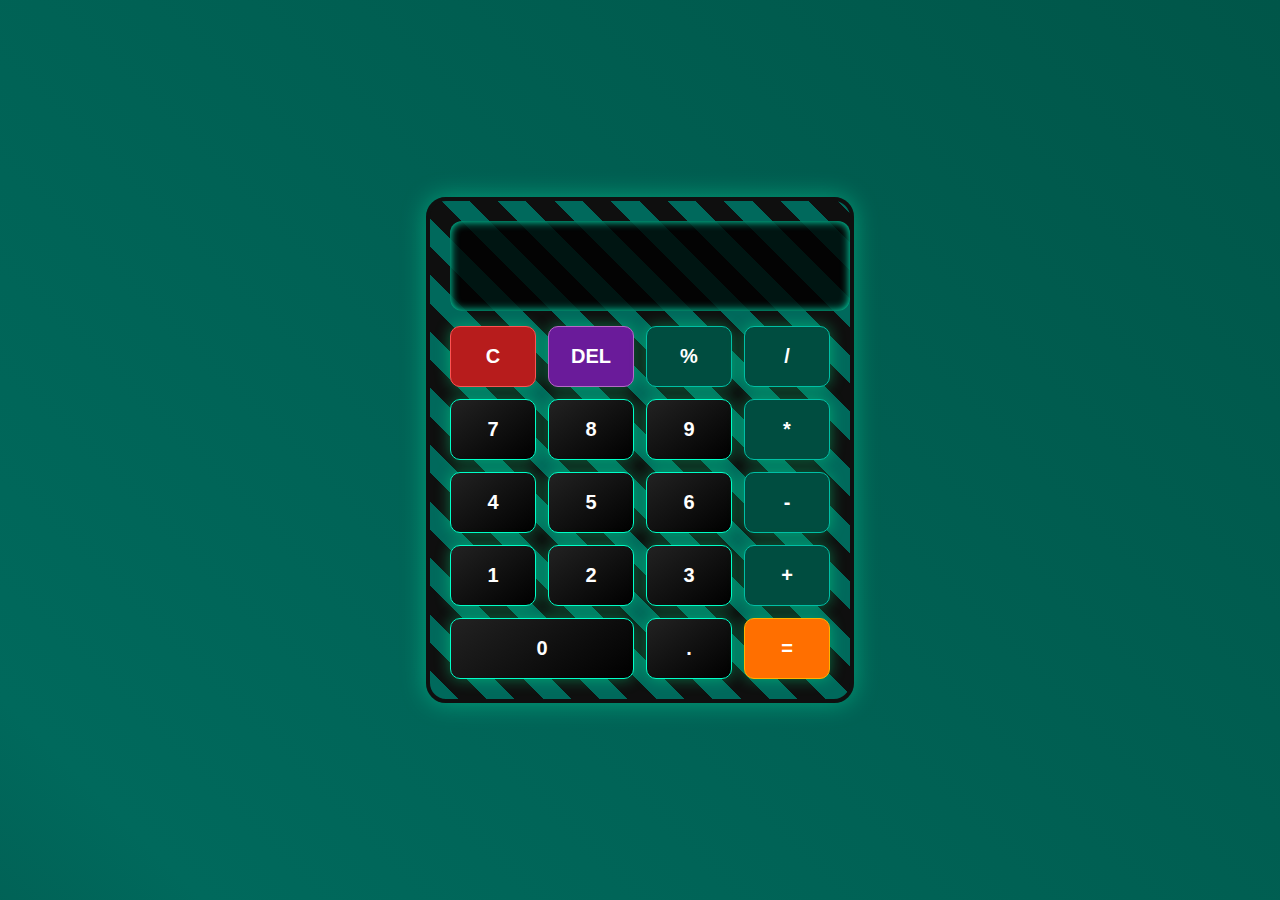
<file: malay/index.html>
<!DOCTYPE html>
<html lang="en">
<head>
<meta charset="UTF-8">
<meta name="viewport" content="width=device-width, initial-scale=1.0">
<title>Demon Slayer Calculator</title>

<style>
    /* 🔥 Demon Slayer Animated Background */
    body {
        margin: 0;
        height: 100vh;
        display: flex;
        justify-content: center;
        align-items: center;
        font-family: "Poppins", sans-serif;
        background: linear-gradient(45deg, #0f0f0f, #00695c, #004d40, #1a1a1a);
        background-size: 400% 400%;
        animation: slayerBG 10s ease infinite;
    }

    @keyframes slayerBG {
        0% { background-position: 0% 50%; }
        50% { background-position: 100% 50%; }
        100% { background-position: 0% 50%; }
    }

    /* 🟩 Tanjiro Checkerboard Style Frame */
    .calculator {
        width: 90%;
        max-width: 380px;
        padding: 20px;
        border-radius: 20px;
        background: repeating-linear-gradient(
            45deg,
            #00695c 0,
            #00695c 20px,
            #0f0f0f 20px,
            #0f0f0f 40px
        );
        box-shadow: 0 0 25px rgba(0, 255, 180, 0.4);
        border: 4px solid #0f0f0f;
    }

    /* Display */
    #display {
        width: 100%;
        height: 70px;
        font-size: 32px;
        border: none;
        border-radius: 12px;
        padding: 10px;
        text-align: right;
        background: rgba(0, 0, 0, 0.8);
        color: #00ffc8;
        font-weight: bold;
        box-shadow: inset 0 0 10px #00ffc8;
    }

    /* Buttons Grid */
    .buttons {
        display: grid;
        grid-template-columns: repeat(4, 1fr);
        gap: 12px;
        margin-top: 15px;
    }

    /* 🗡 Katana Button Style */
    button {
        padding: 18px;
        font-size: 20px;
        border: none;
        border-radius: 10px;
        cursor: pointer;
        font-weight: bold;
        color: white;
        background: linear-gradient(145deg, #222, #000);
        box-shadow: 0 0 15px rgba(0, 255, 150, 0.4);
        border: 1px solid #00ffc8;
        transition: 0.2s;
    }

    button:hover {
        transform: scale(1.1);
        background: #00a884;
        color: black;
        box-shadow: 0 0 20px #00ffc8;
    }

    /* Button Colors Inspired by Characters */
    .clr { background: #b71c1c; border-color: #ff5252; }   /* Akaza Red */
    .del { background: #6a1b9a; border-color: #ba68c8; }  /* Shinobu Purple */
    .op  { background: #004d40; border-color: #00bfa5; }  /* Tanjiro Green */
    .eq  { background: #ff6f00; border-color: #ffb300; }  /* Flame Hashira */

    .zero {
        grid-column: span 2;
    }

    /* Mobile Responsive */
    @media (max-width: 480px) {
        #display { height: 60px; font-size: 24px }
        button { padding: 15px; font-size: 18px }
    }
</style>
</head>

<body>

<div class="calculator">
    <input id="display" type="text" disabled>

    <div class="buttons">
        <button class="clr" onclick="clearDisplay()">C</button>
        <button class="del" onclick="delChar()">DEL</button>
        <button class="op" onclick="append('%')">%</button>
        <button class="op" onclick="append('/')">/</button>

        <button onclick="append('7')">7</button>
        <button onclick="append('8')">8</button>
        <button onclick="append('9')">9</button>
        <button class="op" onclick="append('*')">*</button>

        <button onclick="append('4')">4</button>
        <button onclick="append('5')">5</button>
        <button onclick="append('6')">6</button>
        <button class="op" onclick="append('-')">-</button>

        <button onclick="append('1')">1</button>
        <button onclick="append('2')">2</button>
        <button onclick="append('3')">3</button>
        <button class="op" onclick="append('+')">+</button>

        <button class="zero" onclick="append('0')">0</button>
        <button onclick="append('.')">.</button>
        <button class="eq" onclick="calculate()">=</button>
    </div>
</div>

<script>
let display = document.getElementById("display");

function append(value) {
    display.value += value;
}

function clearDisplay() {
    display.value = "";
}

function delChar() {
    display.value = display.value.slice(0, -1);
}

function calculate() {
    try { display.value = eval(display.value); }
    catch { display.value = "Error"; }
}
</script>

</body>
</html>
</file>
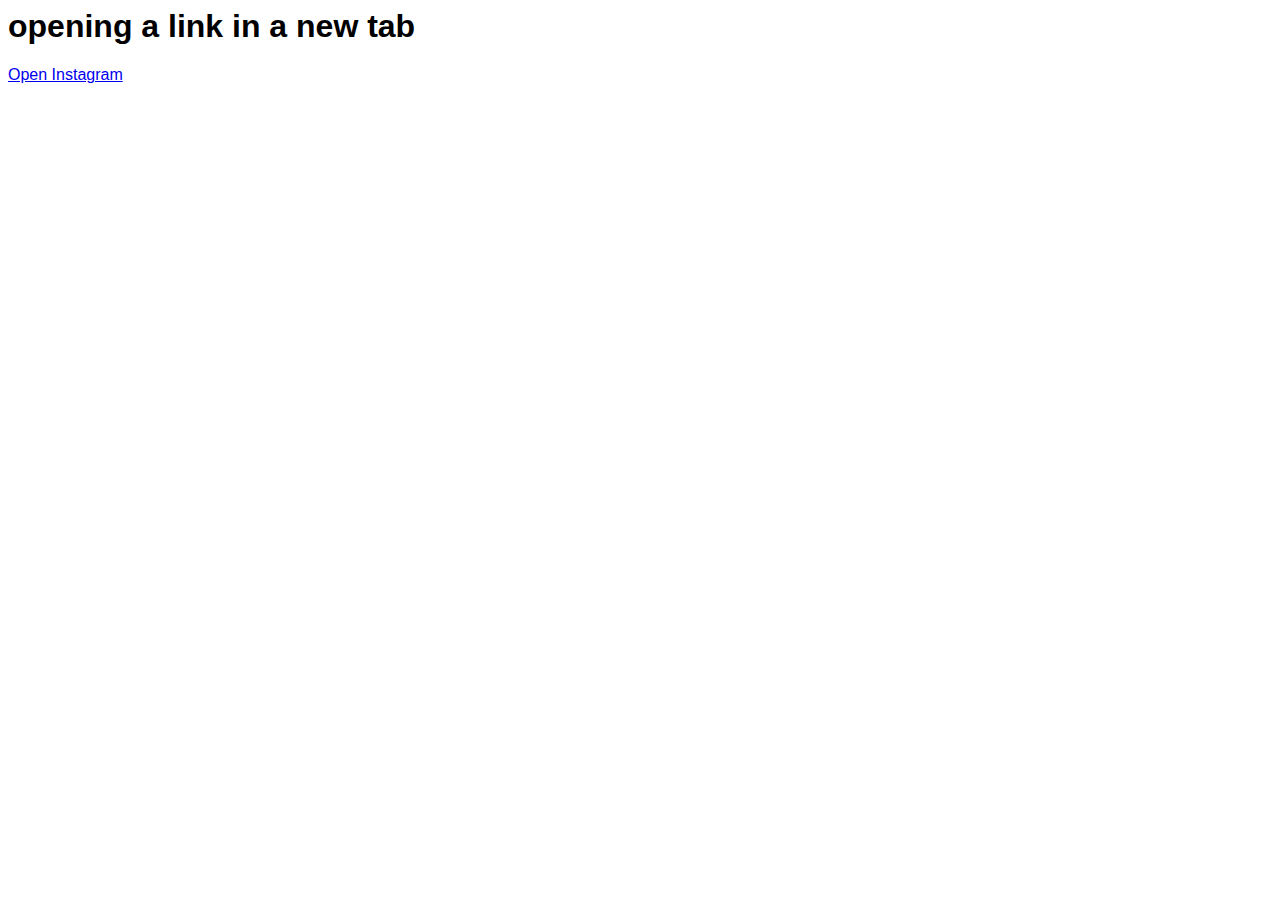
<file: program 5/5.1.html>
<html>

<head>

    <title>Document</title>
    
</head>

<body style="font-family: Arial;">
    <h1> opening a link in a new tab</h1>

    <a href="https://www.instagram.com/" target="_blank"> Open Instagram </a>

</body>


</html>
</file>
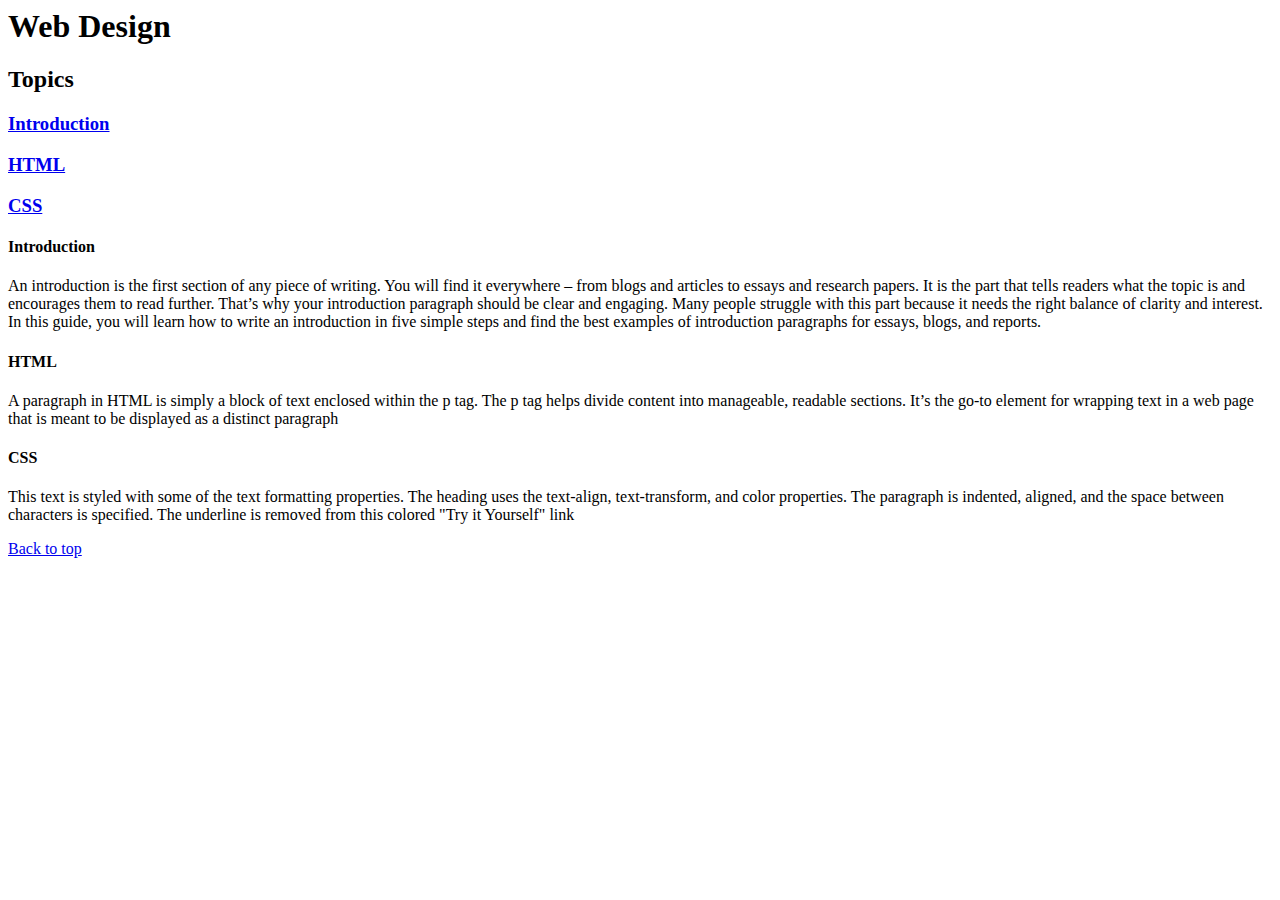
<file: program 5/5.2.html>
<html>
<head>
<title>web</title>

<body>
<h1 id="top">Web Design </h1>
<h2> Topics </h2>
<h3><a href=" #1 ">Introduction </a></h3>
<h3><a href=" #2 "> HTML </a></h3>
<h3><a href=" #3 "> CSS </a></h3>
<Section id="1">
<h4> Introduction </h4>
<p>An introduction is the first section of any piece of writing. You will find it everywhere – from blogs and articles to essays and research papers. It is the part that tells readers what the topic is and encourages them to read further. That’s why your introduction paragraph should be clear and engaging. Many people struggle with this part because it needs the right balance of clarity and interest. In this guide, you will learn how to write an introduction in five simple steps and find the best examples of introduction paragraphs for essays, blogs, and reports. </p>
</section>
<section id="2">
<h4> HTML </h4>
<p> A paragraph in HTML is simply a block of text enclosed within the p tag. The p tag helps divide content into manageable, readable sections. It’s the go-to element for wrapping text in a web page that is meant to be displayed as a distinct paragraph </p>
</section>
<section id="3">
<h4> CSS </h4>
<p>This text is styled with some of the text formatting properties. The heading uses the text-align, text-transform, and color properties. The paragraph is indented, aligned, and the space between characters is specified. The underline is removed from this colored "Try it Yourself" link</p>
</section> 
</p>
<a href="#top"> Back to top</a>
</body>
</html>
</file>
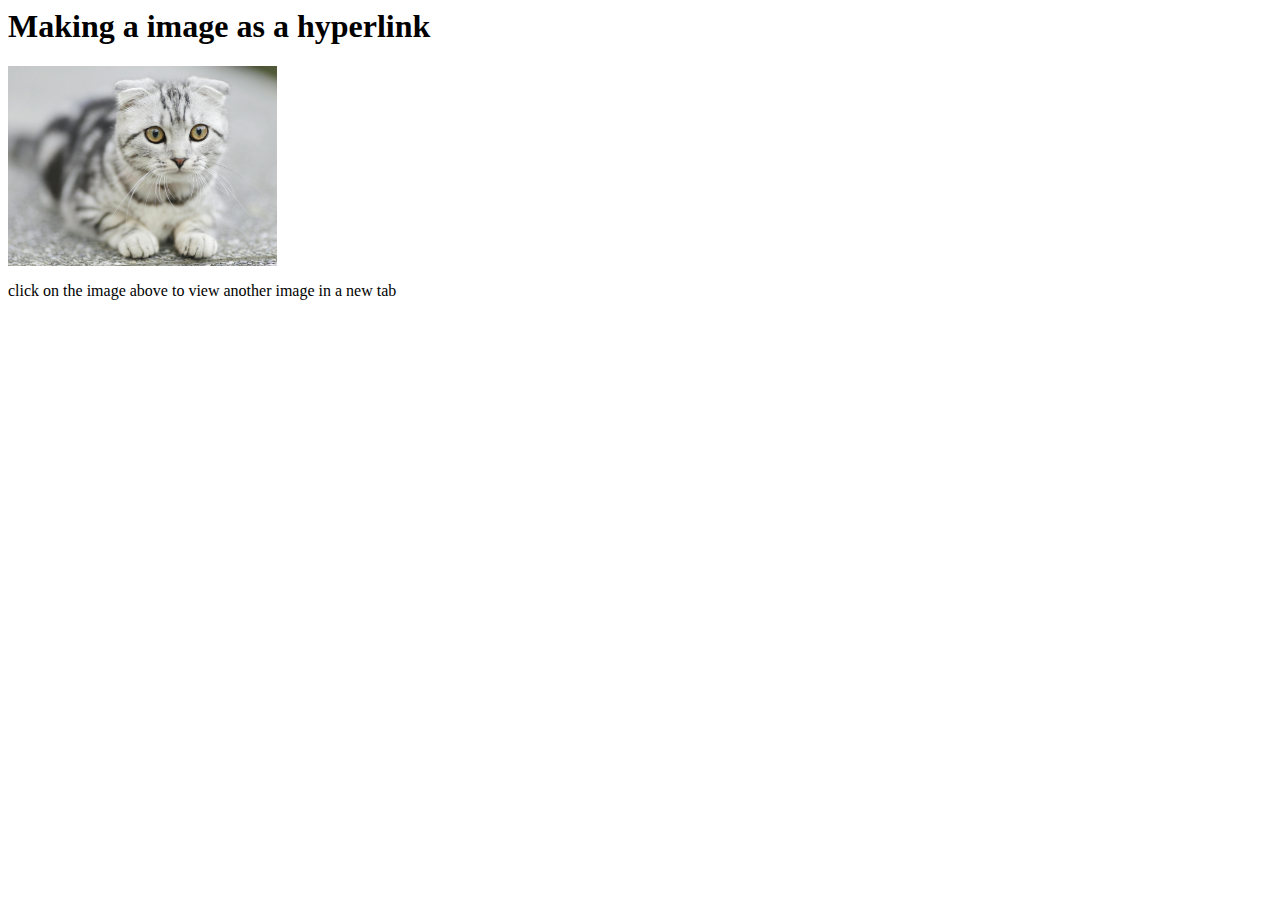
<file: program 5/5.3.html>
<html>
<head>

    <title>Document</title>
</head>

<body>
    <h1> Making a image as a hyperlink</h1>
    <a href="cat 2.jpg" target="_blank"  >
        <img src="cat image.jpg" height="200px" alt="img"></a>

    <p> click on the image above to view another image in a new tab </p>
</body>


</html>
</file>
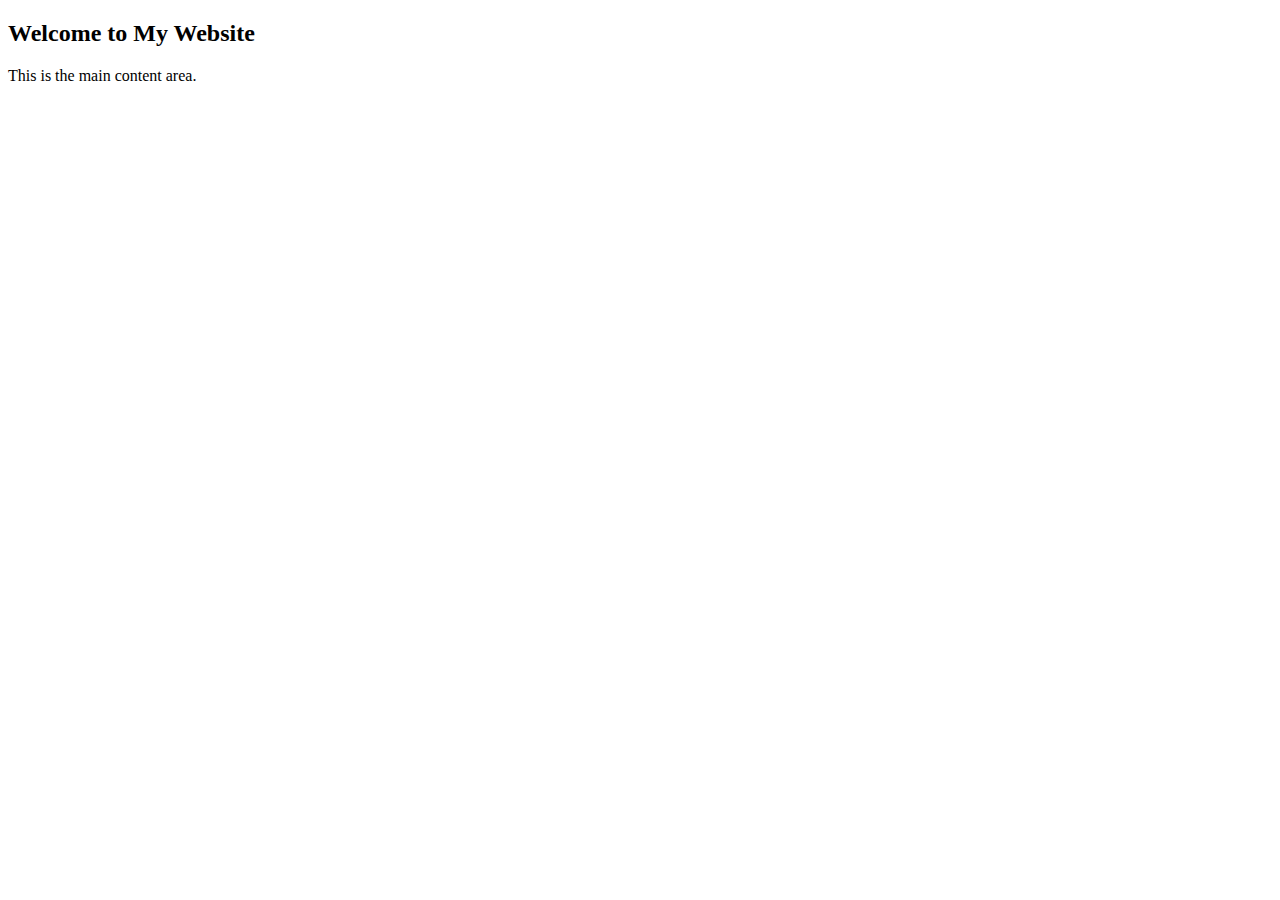
<file: program 6/content.html>
<!DOCTYPE html>
<html>
<head>
    <title>Content</title>
</head>
<body style="background-color: #ffffff;">
    <h2>Welcome to My Website</h2>
    <p>This is the main content area.</p>
</body>
</html>
</file>
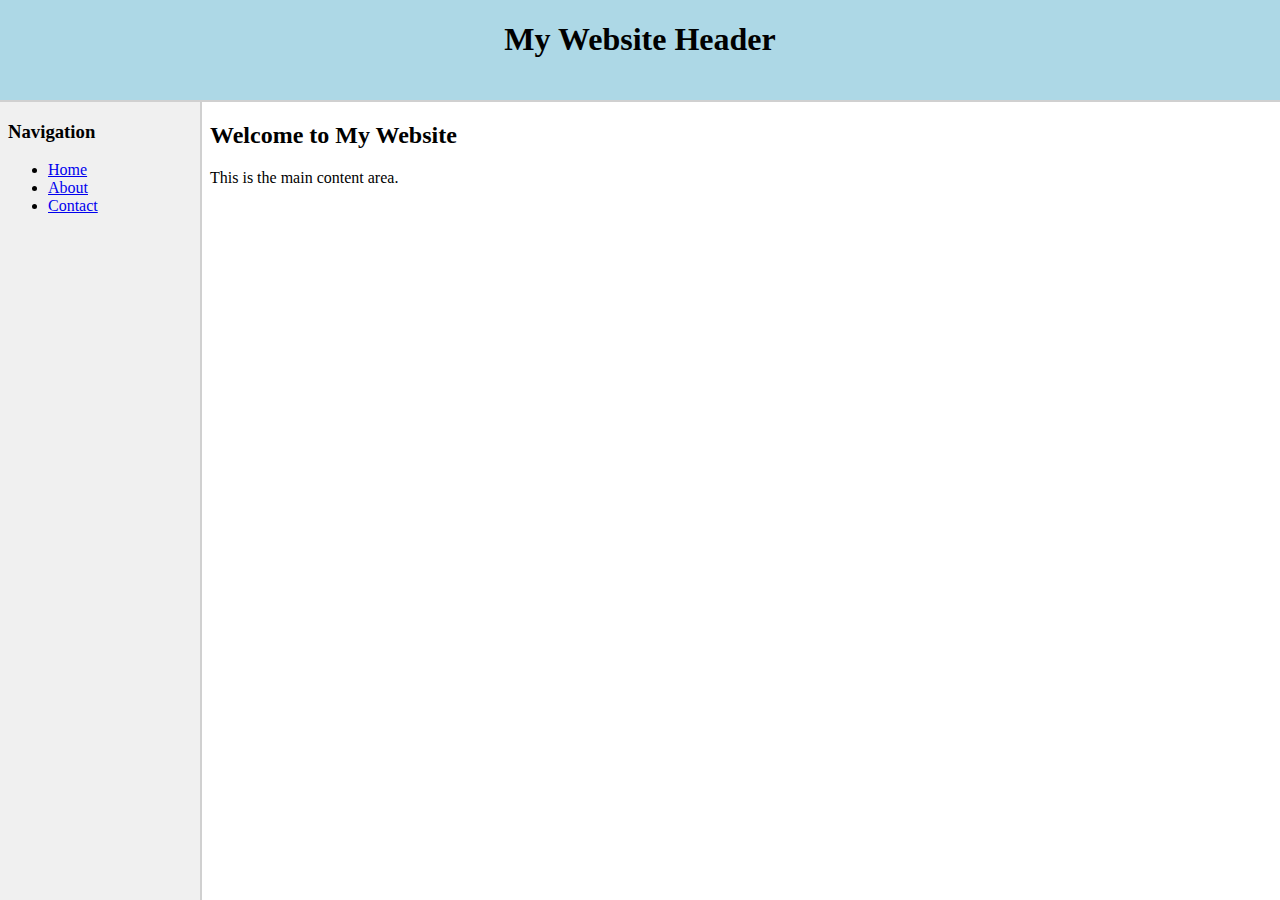
<file: program 6/frameset.html>
<html>
<head>
    <title>Frameset Example - Header, Navigation, Content</title>
</head>

<frameset rows="100px, *" border="2">
    <frame src="header.html" name="headerFrame" scrolling="no" noresize>
    <frameset cols="200px, *">
        <frame src="navigation.html" name="navFrame">
        <frame src="content.html" name="contentFrame">
    </frameset>
</frameset>

<noframes>
    <body>
        <p>This page requires a browser that supports frames.</p>
    </body>
</noframes>

</html>
</file>
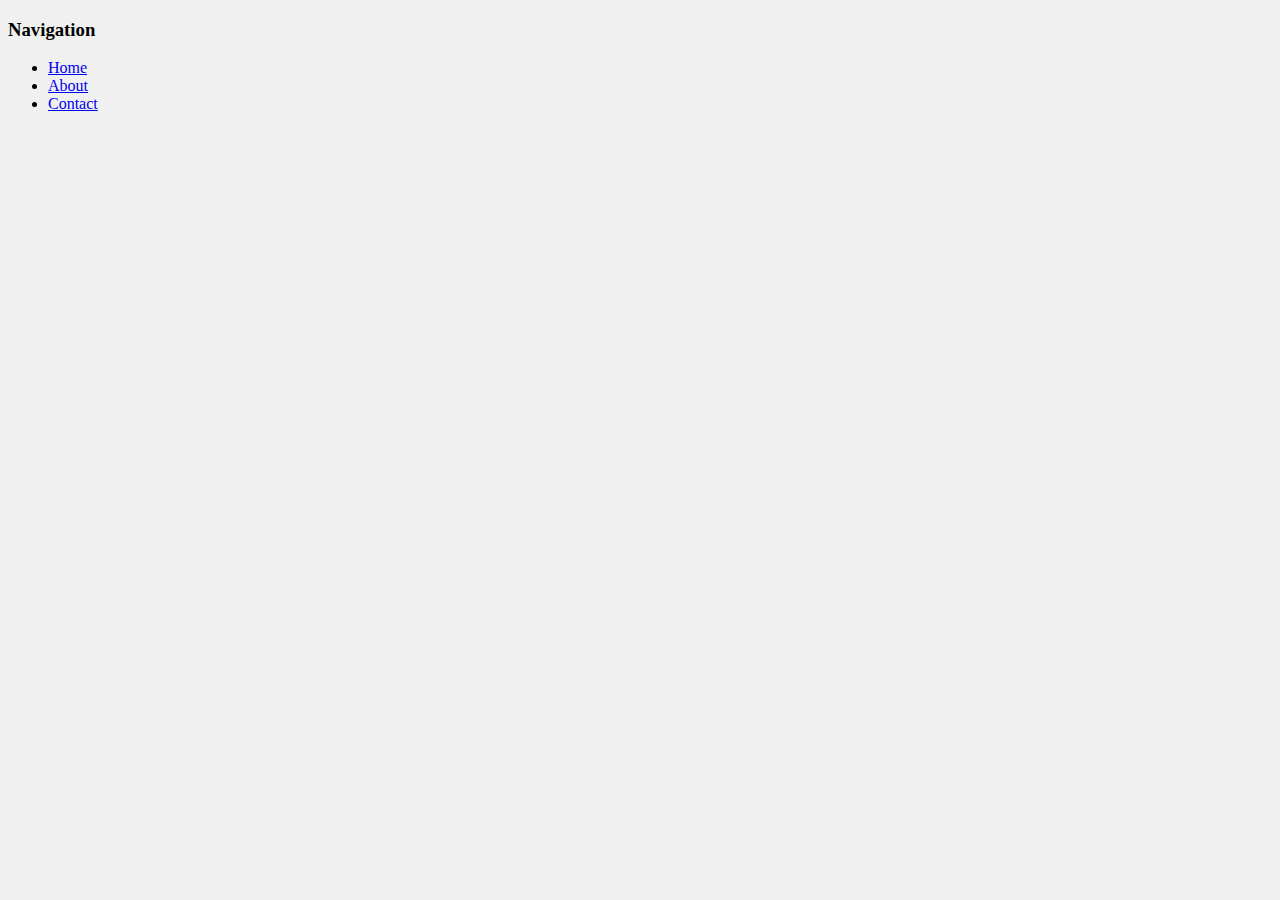
<file: program 6/navigation.html>
<!DOCTYPE html>
<html>
<head>
    <title>Navigation</title>
</head>
<body style="background-color: #f0f0f0;">
    <h3>Navigation</h3>
    <ul>
        <li><a href="content.html" target="contentFrame">Home</a></li>
        <li><a href="about.html" target="contentFrame">About</a></li>
        <li><a href="contact.html" target="contentFrame">Contact</a></li>
    </ul>
</body>
</html>
</file>
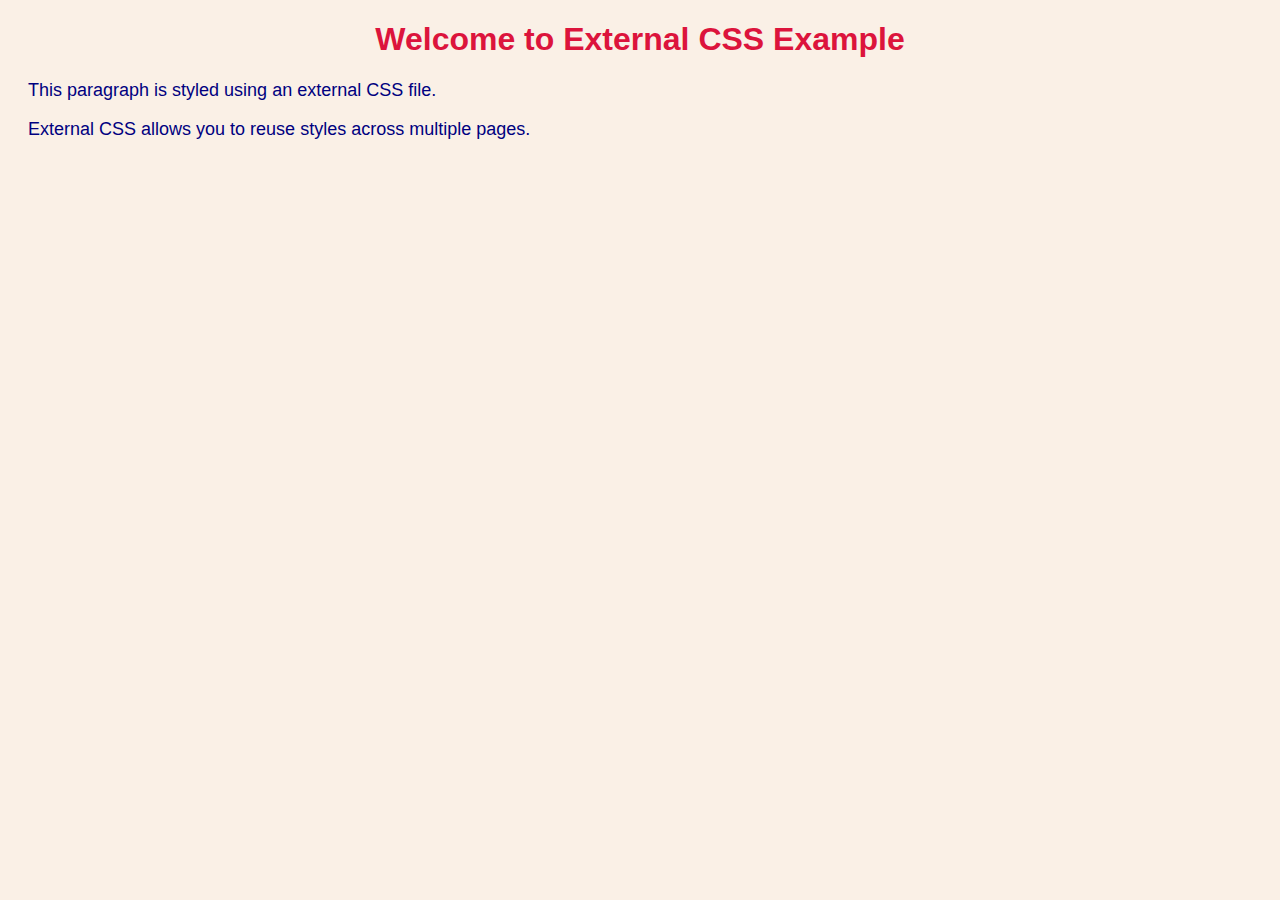
<file: program 7/external.html>
<!DOCTYPE html>
<html>
<head>
    <title>External CSS Example</title>
    <link rel="stylesheet" type="text/css" href="external.css">
</head>
<body>
    <h1>Welcome to External CSS Example</h1>
    <p>This paragraph is styled using an external CSS file.</p>
    <p>External CSS allows you to reuse styles across multiple pages.</p>
</body>
</html>
</file>
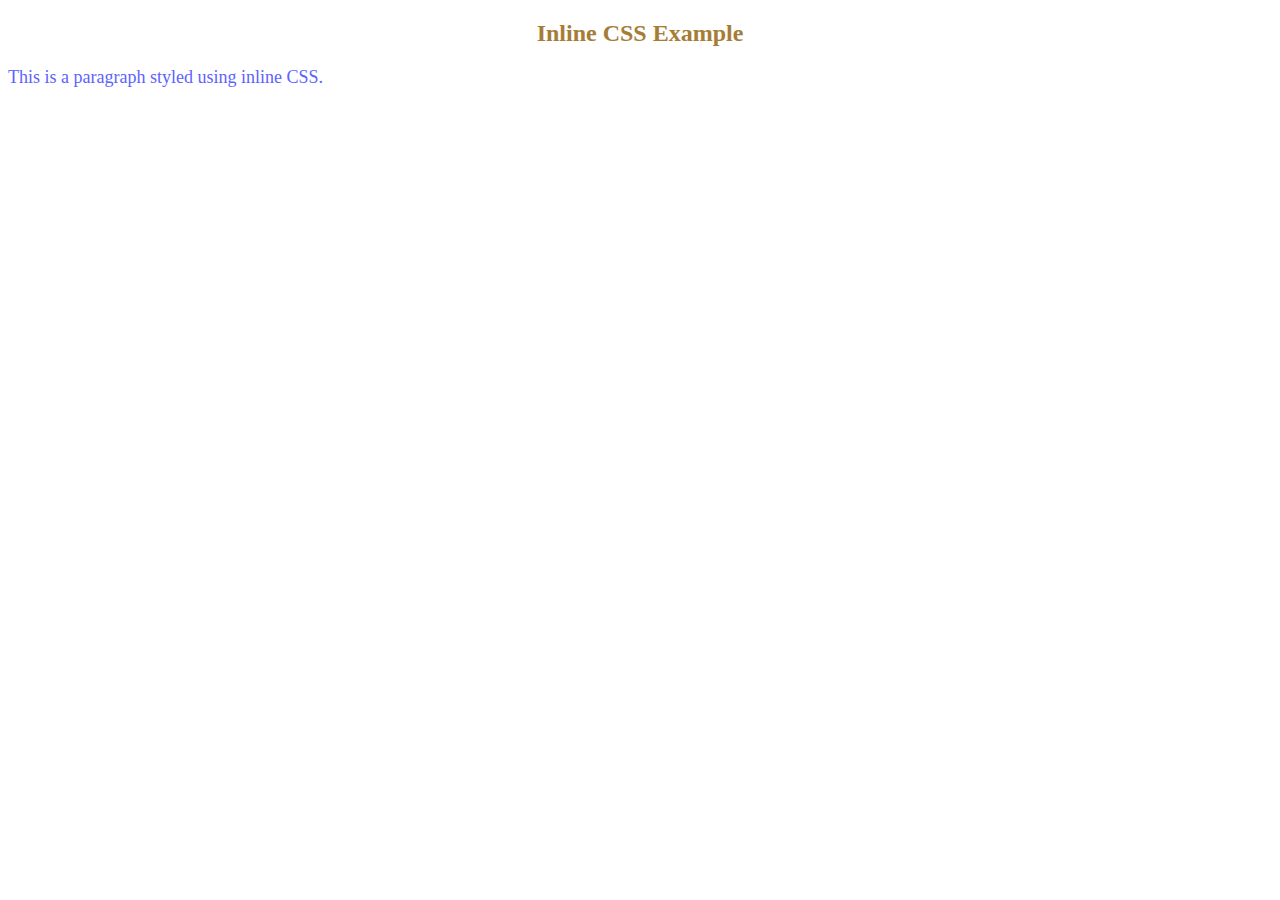
<file: program 7/inline.html>
<!DOCTYPE html>
<html>
<head>
<title>Inline CSS</title>
</head>
<body>
<h2 style="color:rgb(165, 125, 55); text-align:center;">Inline CSS Example</h2>
<p style="color:rgb(93, 99, 255); font-size:18px;">This is a paragraph styled using inline CSS.</p>
</body>
</html>
</file>
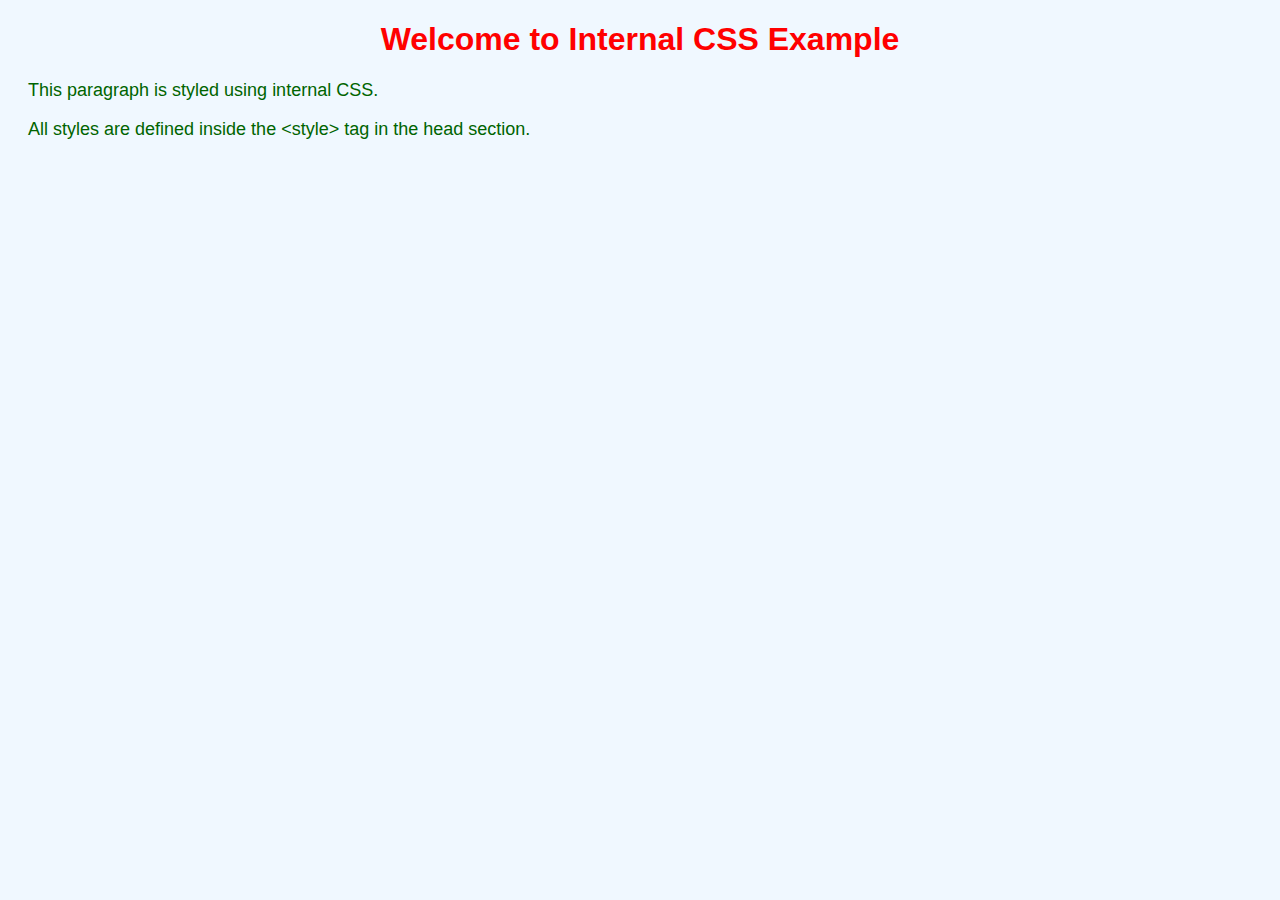
<file: program 7/internal.html>
<!DOCTYPE html>
<html>
<head>
    <title>Internal CSS Example</title>
    <style>
        body {
            background-color: #f0f8ff;
            font-family: Arial, sans-serif;
        }
        h1 {
            color: red;
            text-align: center;
        }
        p {
            color: darkgreen;
            font-size: 18px;
            margin-left: 20px;
        }
    </style>
</head>
<body>
    <h1>Welcome to Internal CSS Example</h1>
    <p>This paragraph is styled using internal CSS.</p>
    <p>All styles are defined inside the &lt;style&gt; tag in the head section.</p>
</body>
</html>
</file>
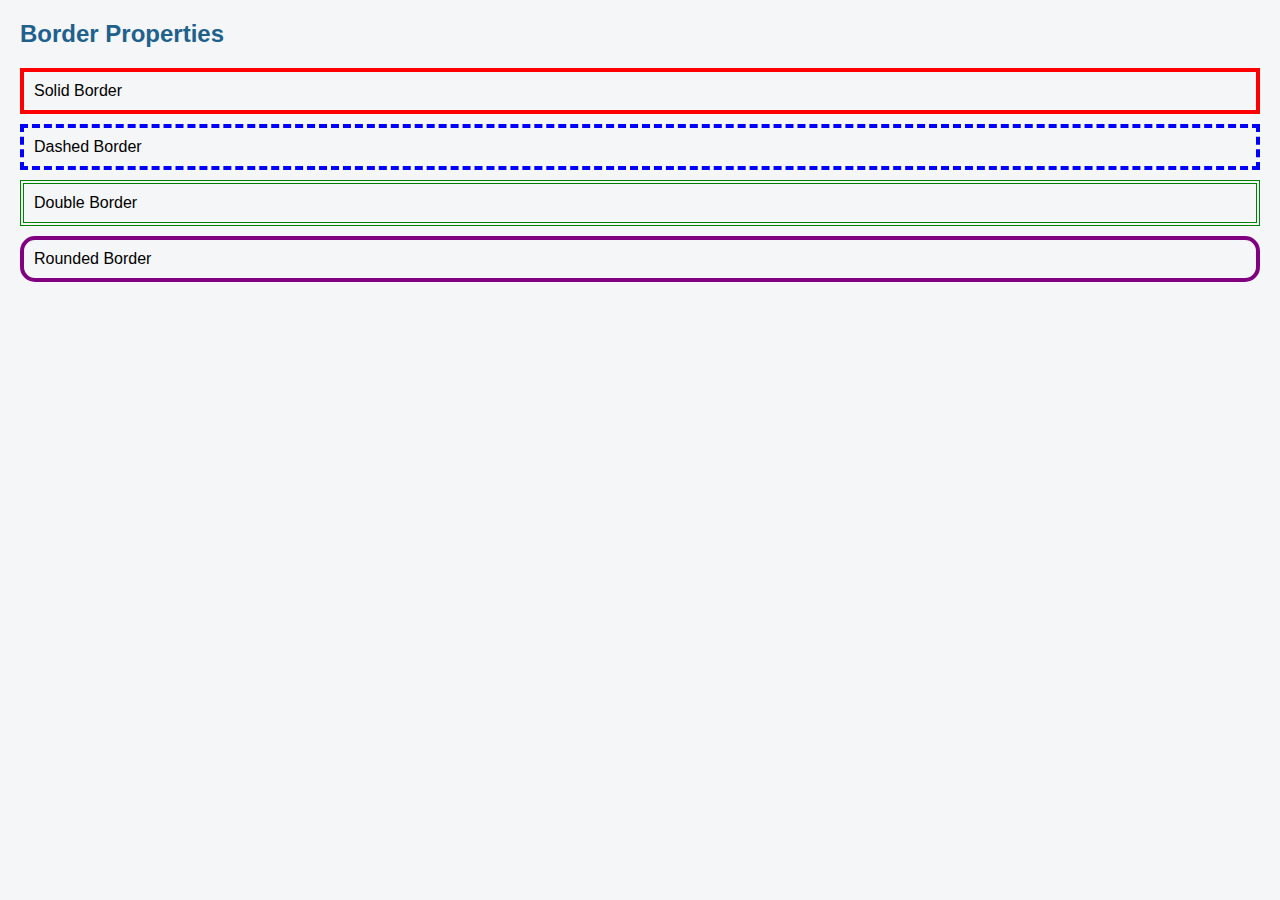
<file: program 8/border.html>
<html>
<head>
<title>Border Properties</title>
<style>
body {
    font-family: Arial, sans-serif;
    background-color: #f4f6f7;
    margin: 20px;
}
h2 {
    color: #1f618d;
}
div {
    margin: 10px 0;
    padding: 10px;
    border-width: 4px;
    border-style: solid;
}
.solid-border { border-color: red; }
.dashed-border { border-style: dashed; border-color: blue; }
.double-border { border-style: double; border-color: green; }
.rounded-border { border-color: purple; border-radius: 15px; }
</style>
</head>
<body>
<h2>Border Properties</h2>
<div class="solid-border">Solid Border</div>
<div class="dashed-border">Dashed Border</div>
<div class="double-border">Double Border</div>
<div class="rounded-border">Rounded Border</div>
</body>
</html>
</file>
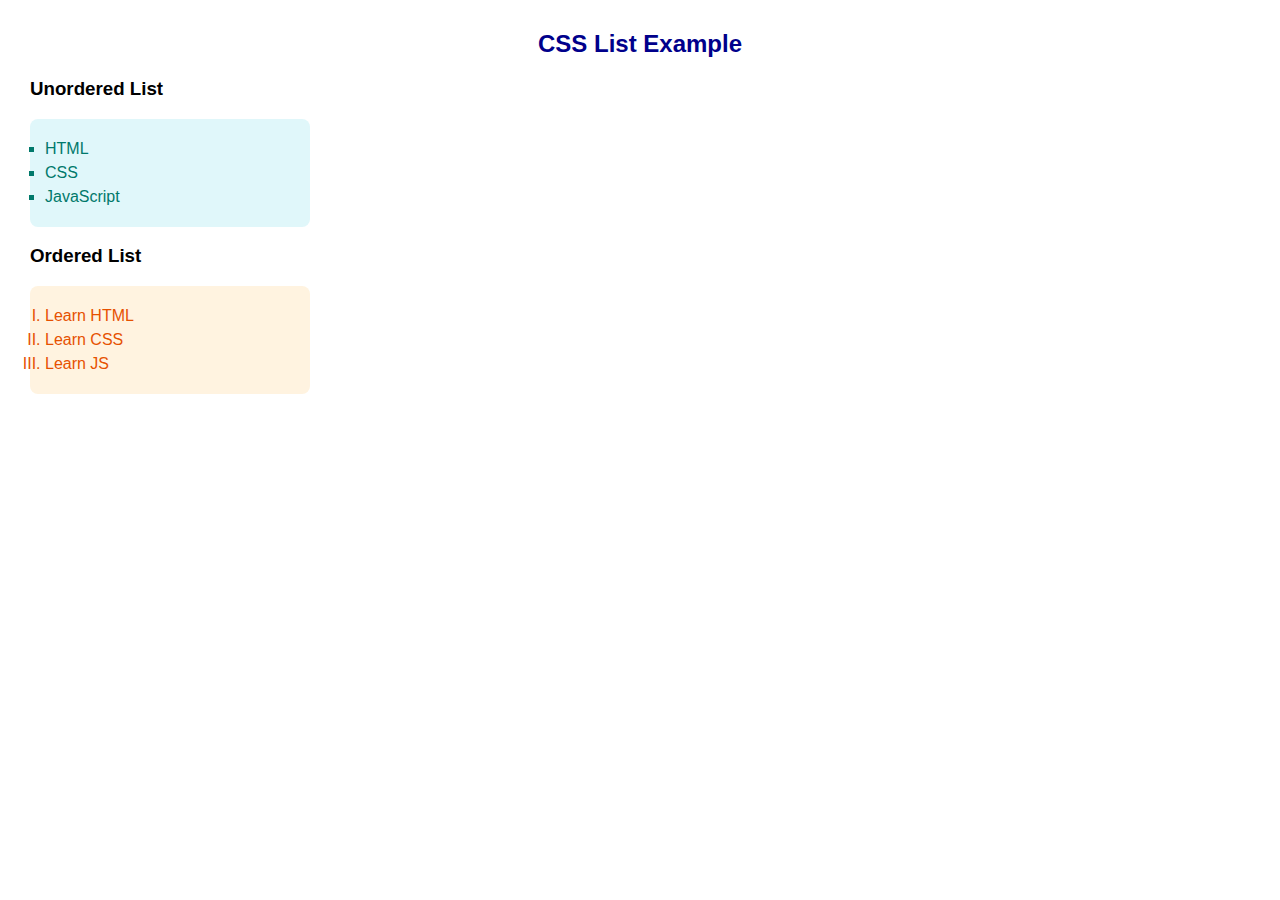
<file: program 8/css list.html>
<!DOCTYPE html>
<html>
<head>
    <title>CSS List Example</title>
    <style>
        body {
            font-family: Arial;
            margin: 30px;
        }
        h2 { text-align: center; color: darkblue; }
        ul {
            list-style-type: square;
            background: #e0f7fa;
            padding: 15px;
            width: 250px;
            border-radius: 8px;
        }
        ul li {
            color: #00796b;
            margin: 6px 0;
        }
        ol {
            list-style-type: upper-roman;
            background: #fff3e0;
            padding: 15px;
            width: 250px;
            border-radius: 8px;
        }
        ol li {
            color: #e65100;
            margin: 6px 0;
        }
    </style>
</head>
<body>
    <h2>CSS List Example</h2>

    <h3>Unordered List</h3>
    <ul>
        <li>HTML</li>
        <li>CSS</li>
        <li>JavaScript</li>
    </ul>

    <h3>Ordered List</h3>
    <ol>
        <li>Learn HTML</li>
        <li>Learn CSS</li>
        <li>Learn JS</li>
    </ol>
</body>
</html>
</file>
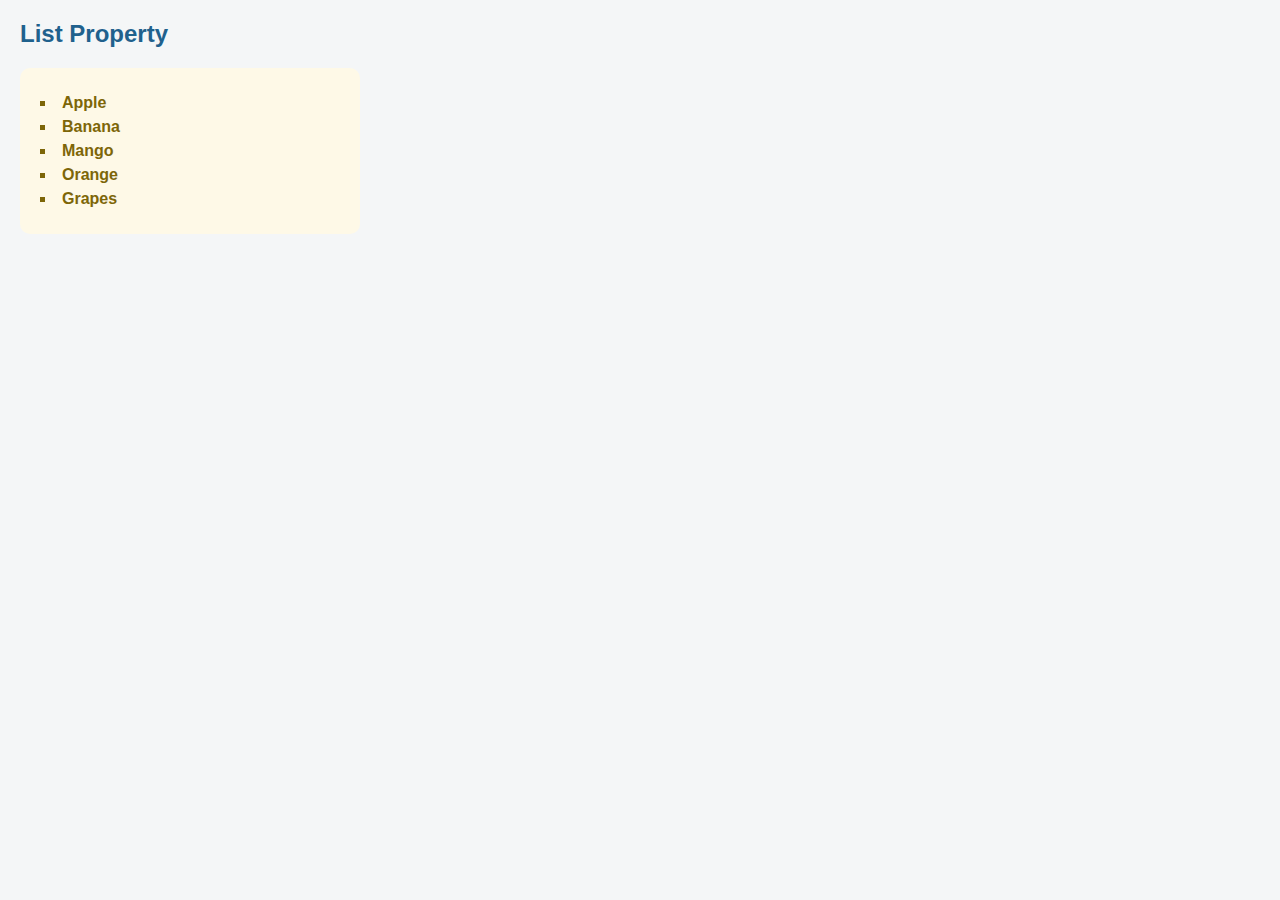
<file: program 8/list prop.html>
<html>
<head>
<title>List Property</title>
<style>
body {
    font-family: Arial, sans-serif;
    background-color: #f4f6f7;
    margin: 20px;
}
h2 {
    color: #1f618d;
}
ul {
    list-style-type: square;
    list-style-position: inside;
    background-color: #fef9e7;
    padding: 20px;
    width: 300px;
    border-radius: 10px;
}
li {
    margin: 6px 0;
    color: #7d6608; 
    font-weight: bold;
}
</style>
</head>
<body>
<h2>List Property</h2>
<ul>
    <li>Apple</li>
    <li>Banana</li>
    <li>Mango</li>
    <li>Orange</li>
    <li>Grapes</li>
</ul>
</body>
</html>
</file>
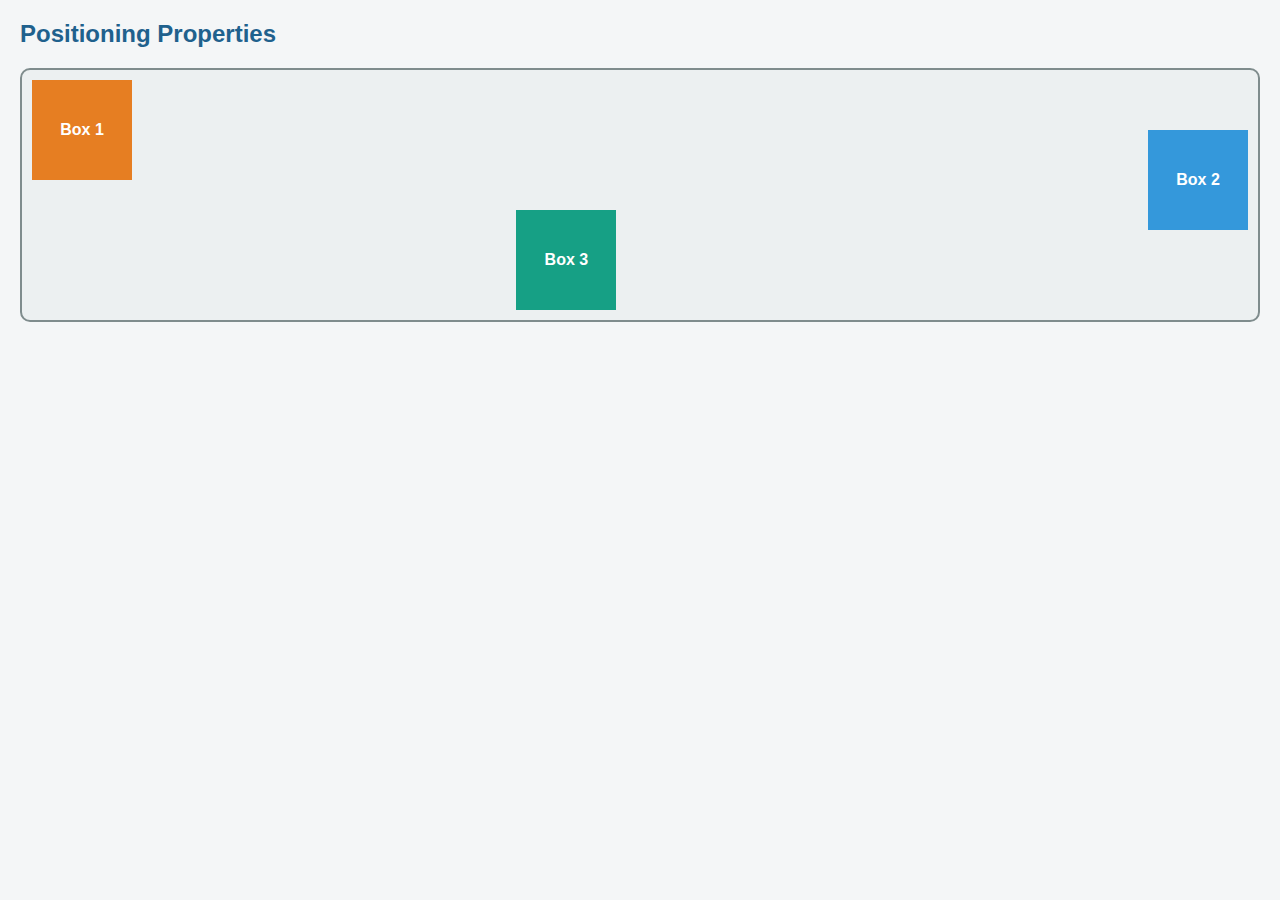
<file: program 8/positioning.html>
<html>

<head>
    <title>Positioning Properties</title>
    <style>
        body {
            font-family: Arial, sans-serif;
            background-color: #f4f6f7;
            margin: 20px;
        }

        h2 {
            color: #1f618d;
        }

        .container {
            position: relative;
            height: 250px;
            background-color: #ecf0f1;
            border: 2px solid #7f8c8d;
            border-radius: 10px;
        }

        .box {
            width: 100px;
            height: 100px;
            color: white;
            text-align: center;
            line-height: 100px;
            position: absolute;
            font-weight: bold;
        }

        .box1 {
            background-color: #e67e22;
            top: 10px;
            left: 10px;
        }

        .box2 {
            background-color: #3498db;
            top: 60px;
            right: 10px;
        }

        .box3 {
            background-color: #16a085;
            bottom: 10px;
            left: 40%;
        }
    </style>
</head>

<body>
    <h2>Positioning Properties</h2>
    <div class="container">
        <div class="box box1">Box 1</div>
        <div class="box box2">Box 2</div>
        <div class="box box3">Box 3</div>
    </div>
</body>

</html>
</file>
<file: program 7/external.css>
body {
    background-color: #faf0e6;
    font-family: Verdana, sans-serif;
}
h1 {
    color: crimson;
    text-align: center;
}
p {
    color: navy;
    font-size: 18px;
    margin-left: 20px;
}
</file>
